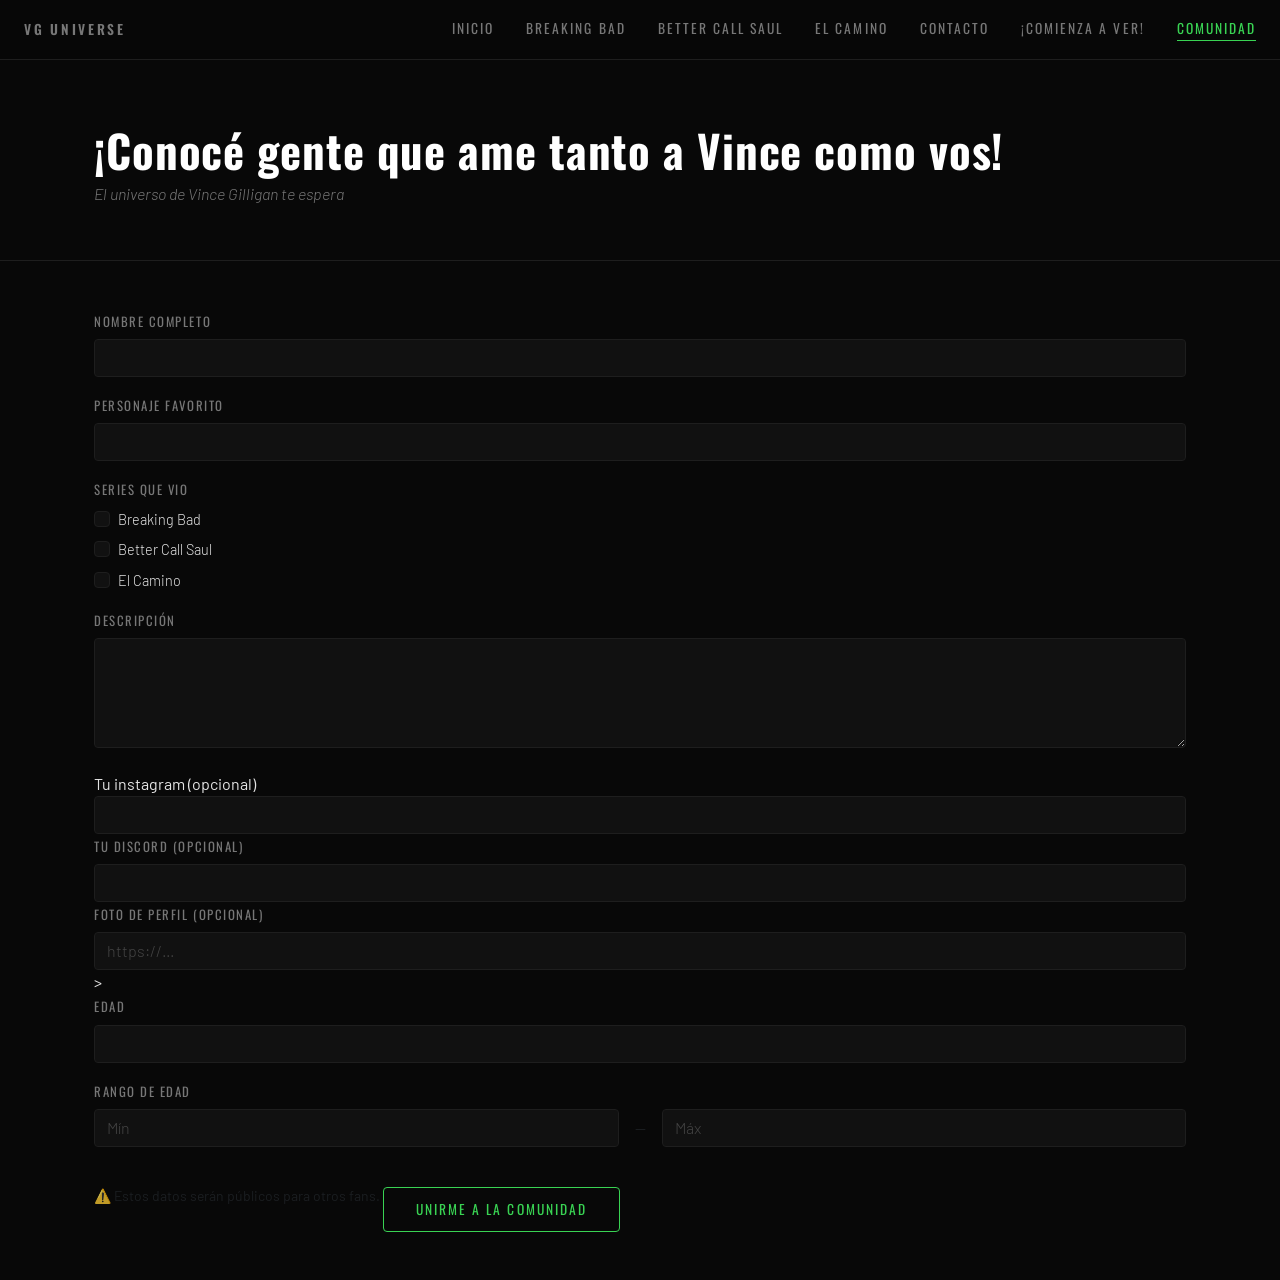
<file: comunidad.html>
<!DOCTYPE html>
<html lang="es">
<head>
    <meta charset="UTF-8">
    <meta name="viewport" content="width=device-width, initial-scale=1.0">
    <title>Comunidad — El Universo de Vince Gilligan</title>
    <link rel="stylesheet" href="https://cdn.jsdelivr.net/npm/bootstrap@5.3.3/dist/css/bootstrap.min.css">
    <link href="https://fonts.googleapis.com/css2?family=Oswald:wght@400;600;700&family=Barlow:ital,wght@0,300;0,400;1,300&display=swap" rel="stylesheet">
    <link rel="stylesheet" href="comunidad.css">
</head>
<body>

  <nav class="navbar navbar-expand-md sticky-top vg-navbar">
    <div class="container-fluid px-4">
      <a href="index.html" class="navbar-brand nav-brand">VG Universe</a>
      <button class="navbar-toggler vg-toggler" type="button"
              data-bs-toggle="collapse" data-bs-target="#navMenu"
              aria-controls="navMenu" aria-expanded="false" aria-label="Navegación">
        <span class="toggler-bar"></span>
        <span class="toggler-bar"></span>
        <span class="toggler-bar"></span>
      </button>
      <div class="collapse navbar-collapse" id="navMenu">
        <div class="nav-links ms-auto">
          <a href="index.html">INICIO</a>
          <a href="BB.html">Breaking Bad</a>
          <a href="BCS.html">Better Call Saul</a>
          <a href="EC.html">El Camino</a>
          <a href="contacto.html">Contacto</a>
          <a href="comienza-a-ver.html">¡COMIENZA A VER!</a>
          <a href="comunidad.html" class="active">Comunidad</a>
        </div>
      </div>
    </div>
  </nav>

  <header>
    <div class="container-xl px-3 px-md-4">
      <h1>¡Conocé gente que ame tanto a Vince como vos!</h1>
      <h2>El universo de Vince Gilligan te espera</h2>
    </div>
  </header>

  <main>

    <section class="container-xl px-3 px-md-4">
      <form>
        <div class="mb-3">
          <label for="input-nombre" class="form-label">NOMBRE COMPLETO</label>
          <input type="text" class="form-control" id="input-nombre">
        </div>

        <div class="mb-3">
          <label for="input-personaje" class="form-label">PERSONAJE FAVORITO</label>
          <input type="text" class="form-control" id="input-personaje">
        </div>

        <div class="mb-3">
          <label class="form-label">SERIES QUE VIO</label>
          <div class="form-check">
            <input type="checkbox" class="form-check-input check-serie" id="check-bb" data-serie="bb">
            <label class="form-check-label" for="check-bb">Breaking Bad</label>
          </div>
          <div class="form-check">
            <input type="checkbox" class="form-check-input check-serie" id="check-bcs" data-serie="bcs">
            <label class="form-check-label" for="check-bcs">Better Call Saul</label>
          </div>
          <div class="form-check">
            <input type="checkbox" class="form-check-input check-serie" id="check-ec" data-serie="ec">
            <label class="form-check-label" for="check-ec">El Camino</label>
          </div>
        </div>

        <div class="mb-4">
          <label for="input-descripcion" class="form-label">DESCRIPCIÓN</label>
          <textarea class="form-control" id="input-descripcion" rows="4"></textarea>
        </div>

        <div>
            <label for="input-instagram">Tu instagram (opcional)</label>
            <input type="text" class="form-control" id="input-instagram">
        </div>

        <div>
            <label for="input-discord" class="form-label">Tu discord (opcional)</label>
            <input class="form-control" type="text" name="" id="input-discord">
        </div>

        <div>
            <label for="url-foto" class="form-label">FOTO DE PERFIL (opcional)</label>
            <input type="text" class="form-control" id="input-foto" placeholder="https://...">>
        </div>

        <div class="mb-3">
            <label for="input-edad" class="form-label">EDAD</label>
            <input type="number" class="form-control" id="input-edad" min="13" max="99">
        </div>
        <div class="mb-3">
            <label for="edad-min" class="form-label">RANGO DE EDAD</label>
            <div class="d-flex gap-3 align-items-center">
                <input type="number" class="form-control" id="edad-min" placeholder="Mín" min="18" max="99">
                <span class="text-muted">—</span>
                <input type="number" class="form-control" id="edad-max" placeholder="Máx" min="18" max="99">
            </div>
        </div>
        <small class="text-muted">⚠️ Estos datos serán públicos para otros fans.</small>
        
        <button type="button" class="btn" id="btn-unirse">Unirme a la comunidad</button>
         
       

      </form>
    </section>

    <section id="seccion-tinder" class="container-xl px-3 px-md-4 mt-5" style="display: none;">
        <span id="contador-fans">MATCHES ENCONTRADOS</span>
        <div id="card-tinder"></div>
        <div class="botones-tinder">
            <button id="btn-skip">❌</button>
            <button id="btn-like">❤️</button>
        </div>
    </section>

    <section id="seccion-matches" style="display: none" class="container-xl px-3 px-md-4 mt-5">
        <h1>Tus Matches</h1>
        <div style="display: grid;" id="grilla-matches"></div>
    </section>


  </main>

  <script src="https://cdn.jsdelivr.net/npm/bootstrap@5.3.3/dist/js/bootstrap.bundle.min.js"></script>
  <script src="comunidad.js"></script>
</body>
</html>
</file>
<file: comunidad.css>
:root {
  --green:      #39d353;
  --green-dim:  #1f7a30;
  --green-glow: rgba(57, 211, 83, 0.18);
  --bg:         #080808;
  --bg2:        #0f0f0f;
  --border:     #1e1e1e;
  --text:       #e4e4e4;
  --muted:      #777;
  --card-bg:    #111;
}
 
html { scroll-behavior: smooth; }
body { background: var(--bg); color: var(--text); font-family: 'Barlow', sans-serif; }
 
/* ── NAVBAR ── */
.vg-navbar {
  background: rgba(8,8,8,0.96) !important;
  backdrop-filter: blur(10px);
  border-bottom: 1px solid var(--border);
  padding-top: 0.9rem; padding-bottom: 0.9rem;
}
.nav-brand {
  font-family: 'Oswald', sans-serif; font-size: 0.85rem; font-weight: 600;
  letter-spacing: 0.2em; text-transform: uppercase;
  color: var(--muted) !important; text-decoration: none; transition: color 0.2s;
}
.nav-brand:hover { color: #fff !important; }
.nav-links { display: flex; gap: 2rem; align-items: center; flex-wrap: wrap; }
.nav-links a {
  font-family: 'Oswald', sans-serif; font-size: 0.85rem; font-weight: 400;
  letter-spacing: 0.15em; text-transform: uppercase;
  color: var(--muted); text-decoration: none; transition: color 0.2s; padding-bottom: 2px;
}
.nav-links a:hover { color: var(--green); }
.nav-links a.active { color: var(--green); border-bottom: 1px solid var(--green); }
.vg-toggler { border: 1px solid #333; background: transparent; padding: 6px 8px; border-radius: 3px; }
.vg-toggler:focus { box-shadow: none; outline: none; }
.toggler-bar { display: block; width: 22px; height: 2px; background: var(--muted); margin: 4px 0; transition: background 0.2s; }
.vg-toggler:hover .toggler-bar { background: #fff; }
@media (max-width: 767px) {
  .nav-links { flex-direction: column; align-items: flex-start; gap: 0.75rem; padding: 1rem 0; }
}
 
/* ── HEADER ── */
header {
  padding: 4rem 0 3rem;
  border-bottom: 1px solid var(--border);
}
header h1 {
  font-family: 'Oswald', sans-serif;
  font-size: clamp(1.8rem, 4vw, 2.8rem);
  font-weight: 700; color: #fff;
  letter-spacing: 0.02em; margin-bottom: 0.4rem;
}
header h2 {
  font-size: 1rem; font-weight: 300;
  font-style: italic; color: var(--muted);
}
 
/* ── SECCIONES ── */
section { padding: 3rem 0; }
section + section { border-top: 1px solid var(--border); }
 
/* ── FORMULARIO ── */
.form-label {
  font-family: 'Oswald', sans-serif;
  font-size: 0.8rem; letter-spacing: 0.12em;
  text-transform: uppercase; color: var(--muted);
  margin-bottom: 0.5rem;
}
.form-control, .form-select {
  background-color: var(--card-bg) !important;
  border: 1px solid var(--border) !important;
  color: var(--text) !important;
  font-family: 'Barlow', sans-serif;
  font-weight: 300;
  border-radius: 4px;
  transition: border-color 0.2s, box-shadow 0.2s;
}
.form-control:focus, .form-select:focus {
  background-color: var(--bg2) !important;
  border-color: var(--green) !important;
  box-shadow: 0 0 0 2px var(--green-glow) !important;
  outline: none;
  color: #fff !important;
}
.form-control::placeholder { color: #444 !important; }
 
/* Checkboxes */
.form-check { margin-bottom: 0.4rem; }
.form-check-label {
  font-size: 0.9rem; font-weight: 300;
  color: var(--text); cursor: pointer;
}
.form-check-input {
  background-color: var(--card-bg) !important;
  border-color: var(--border) !important;
  cursor: pointer;
}
.form-check-input:checked {
  background-color: var(--green) !important;
  border-color: var(--green) !important;
}
.form-check-input:focus { box-shadow: none !important; }
 
/* Botón unirse */
#btn-unirse {
  margin-top: 1.5rem;
  background: transparent;
  color: var(--green);
  border: 1px solid var(--green);
  font-family: 'Oswald', sans-serif;
  font-size: 0.85rem; letter-spacing: 0.15em;
  text-transform: uppercase;
  padding: 0.7rem 2rem;
  border-radius: 4px;
  transition: all 0.25s ease;
  position: relative; overflow: hidden; z-index: 1;
}
#btn-unirse::before {
  content: '';
  position: absolute; inset: 0;
  background: var(--green);
  transform: scaleX(0); transform-origin: left;
  transition: transform 0.25s ease;
  z-index: -1;
}
#btn-unirse:hover { color: #000; }
#btn-unirse:hover::before { transform: scaleX(1); }
 
/* ── SECCIÓN TINDER ── */
#seccion-tinder {
  display: flex;
  flex-direction: column;
  align-items: center;
  gap: 1.5rem;
}
 
#contador-fans {
  font-family: 'Oswald', sans-serif;
  font-size: 0.75rem; letter-spacing: 0.2em;
  text-transform: uppercase; color: var(--muted);
}
 
/* ── CARD TINDER ── */
.tinder-card {
  background: var(--card-bg);
  border: 1px solid var(--border);
  border-radius: 16px;
  overflow: hidden;
  width: 100%;
  max-width: 400px;
  box-shadow: 0 20px 60px rgba(0,0,0,0.5);
  transition: transform 0.2s ease;
}
.tinder-card:hover { transform: translateY(-4px); }
 
.tinder-foto {
  width: 100%;
  height: 300px;
  object-fit: cover;
  display: block;
  border-bottom: 1px solid var(--border);
}
 
.tinder-nombre {
  font-family: 'Oswald', sans-serif;
  font-size: 1.6rem; font-weight: 700;
  color: #fff; padding: 1.2rem 1.2rem 0.2rem;
  margin: 0;
}
 
.tinder-personaje {
  font-size: 0.9rem; color: var(--green);
  padding: 0 1.2rem; margin: 0 0 0.4rem;
}
 
.tinder-series {
  font-family: 'Oswald', sans-serif;
  font-size: 0.65rem; letter-spacing: 0.2em;
  color: var(--muted); padding: 0 1.2rem;
  margin: 0 0 0.75rem;
}
 
.tinder-descripcion {
  font-size: 0.88rem; font-weight: 300;
  line-height: 1.6; color: #aaa;
  padding: 0 1.2rem; margin: 0 0 0.75rem;
}
 
.tinder-contacto {
  font-size: 0.82rem; color: var(--muted);
  padding: 0 1.2rem; margin: 0 0 0.4rem;
}
 
/* ── BOTONES SKIP / LIKE ── */
.botones-tinder {
  display: flex;
  gap: 2rem;
  justify-content: center;
}
 
#btn-skip, #btn-like {
  width: 64px; height: 64px;
  border-radius: 50%;
  border: 2px solid var(--border);
  font-size: 1.6rem;
  display: flex; align-items: center; justify-content: center;
  cursor: pointer;
  transition: transform 0.2s ease, border-color 0.2s ease, box-shadow 0.2s ease;
  background: var(--card-bg);
}
 
#btn-skip:hover {
  transform: scale(1.1);
  border-color: #e74c3c;
  box-shadow: 0 0 20px rgba(231,76,60,0.3);
}
 
#btn-like:hover {
  transform: scale(1.1);
  border-color: var(--green);
  box-shadow: 0 0 20px var(--green-glow);
}
 
/* ── SECCIÓN MATCHES ── */
#seccion-matches h1 {
  font-family: 'Oswald', sans-serif;
  font-size: 1.6rem; font-weight: 700;
  color: #fff; margin-bottom: 2rem;
}
 
#grilla-matches {
  display: grid;
  grid-template-columns: repeat(auto-fill, minmax(260px, 1fr));
  gap: 1.5rem;
}
 
/* ── MATCH CARD ── */
.match-card {
  background: var(--card-bg);
  border: 1px solid var(--green);
  border-radius: 12px;
  overflow: hidden;
  box-shadow: 0 0 20px rgba(57,211,83,0.08);
  transition: transform 0.25s ease, box-shadow 0.25s ease;
}
.match-card:hover {
  transform: translateY(-4px);
  box-shadow: 0 12px 32px rgba(57,211,83,0.15);
}
 
.match-foto {
  width: 100%; height: 200px;
  object-fit: cover; display: block;
  border-bottom: 1px solid var(--border);
}
 
.match-nombre {
  font-family: 'Oswald', sans-serif;
  font-size: 1.1rem; font-weight: 600;
  color: #fff; padding: 1rem 1rem 0.2rem; margin: 0;
}
 
.match-personaje {
  font-size: 0.82rem; color: var(--green);
  padding: 0 1rem; margin: 0 0 0.3rem;
}
 
.match-series {
  font-family: 'Oswald', sans-serif;
  font-size: 0.65rem; letter-spacing: 0.15em;
  color: var(--muted); padding: 0 1rem; margin: 0 0 0.5rem;
}
 
.match-descripcion {
  font-size: 0.82rem; font-weight: 300;
  line-height: 1.6; color: #aaa;
  padding: 0 1rem; margin: 0 0 0.5rem;
}
 
.match-contacto {
  font-size: 0.8rem; color: var(--muted);
  padding: 0 1rem; margin: 0 0 0.4rem;
}
 
/* ── FOOTER ── */
footer {
  text-align: center; padding: 2rem;
  border-top: 1px solid var(--border);
  color: var(--muted); font-size: 0.8rem; font-weight: 300;
  display: flex; flex-direction: column; gap: 0.75rem;
  margin-top: 4rem;
}
.footer-links { display: flex; align-items: center; justify-content: center; gap: 0.75rem; flex-wrap: wrap; }
.footer-links a { color: var(--muted); text-decoration: none; transition: color 0.2s; }
.footer-links a:hover { color: var(--green); }
</file>
